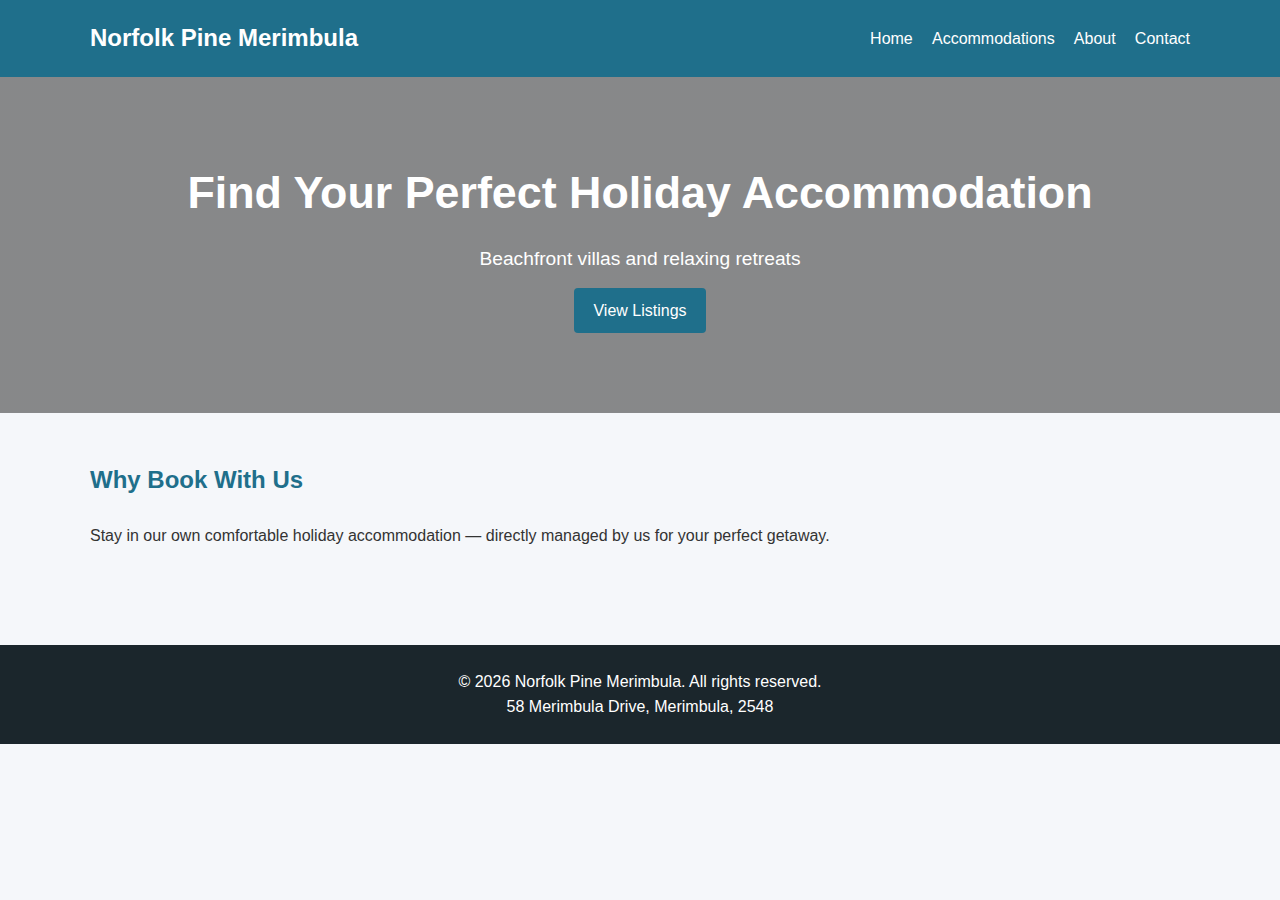
<file: index.html>
<!DOCTYPE html>
<html lang="en">
<head>
  <meta charset="UTF-8">
  <title>Norfolk Pine Merimbula | Home</title>
  <link rel="stylesheet" href="styles.css">
</head>
<body>

<header>
  <div class="container">
    <nav>
      <h2>Norfolk Pine Merimbula</h2>
      <ul>
        <li><a href="index.html">Home</a></li>
        <li><a href="listings.html">Accommodations</a></li>
        <li><a href="about.html">About</a></li>
        <li><a href="contact.html">Contact</a></li>
      </ul>
    </nav>
  </div>
</header>

<section class="hero">
  <div class="container">
    <h1>Find Your Perfect Holiday Accommodation</h1>
    <p>Beachfront villas and relaxing retreats</p>
    <a href="listings.html" class="btn">View Listings</a>
  </div>
</section>

<section class="section">
  <div class="container">
    <h2>Why Book With Us</h2>
    <p>
      Stay in our own comfortable holiday accommodation — directly managed by us for your perfect getaway.
    </p>
  </div>
</section>

<footer>
  <p>&copy; 2026 Norfolk Pine Merimbula. All rights reserved.</p>
  <p>58 Merimbula Drive, Merimbula, 2548</p>
</footer>

</body>
</html>
</file>
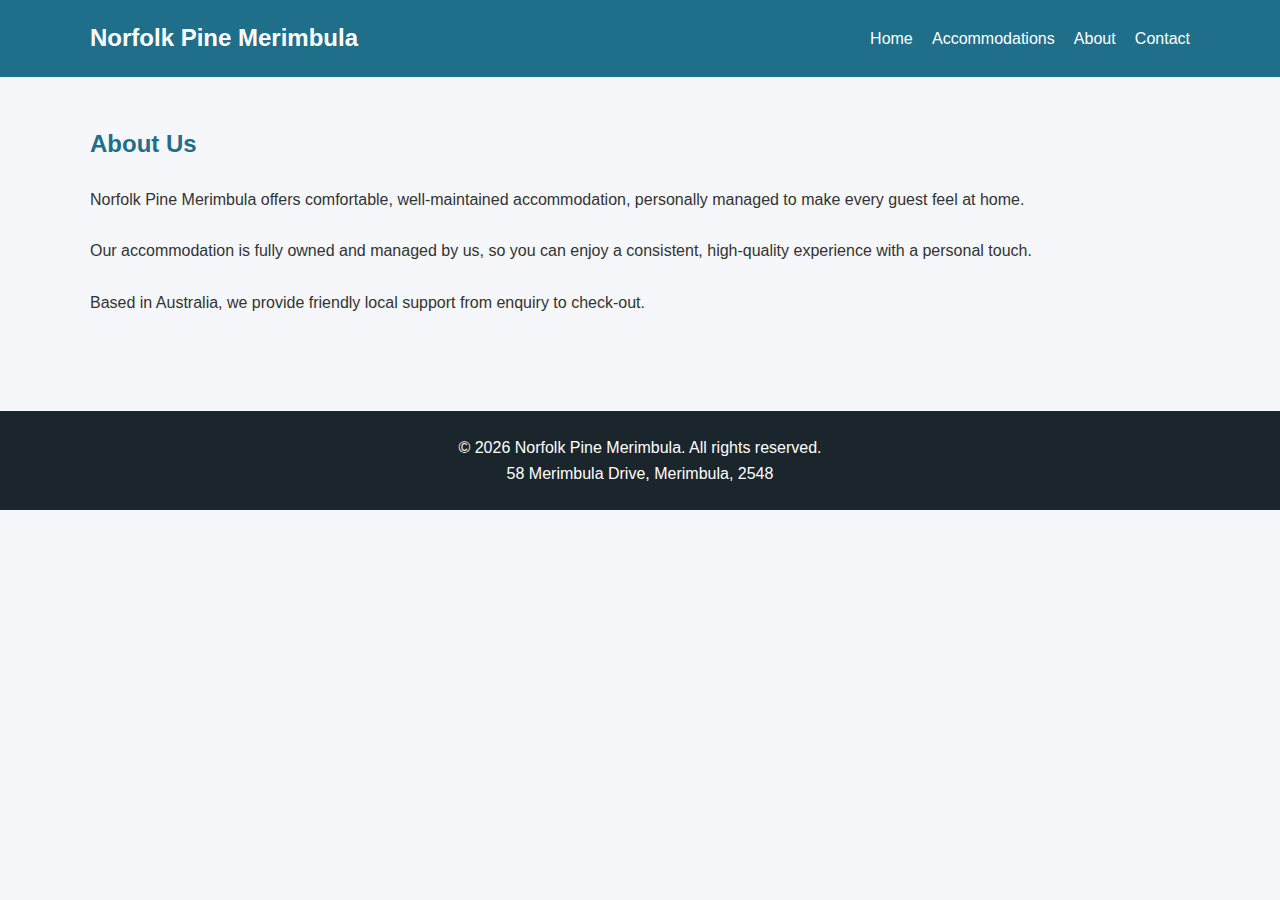
<file: about.html>
<!DOCTYPE html>
<html lang="en">
<head>
  <meta charset="UTF-8">
  <title>Norfolk Pine Merimbula | About</title>
  <link rel="stylesheet" href="styles.css">
</head>
<body>

<header>
  <div class="container">
    <nav>
      <h2>Norfolk Pine Merimbula</h2>
      <ul>
        <li><a href="index.html">Home</a></li>
        <li><a href="listings.html">Accommodations</a></li>
        <li><a href="about.html">About</a></li>
        <li><a href="contact.html">Contact</a></li>
      </ul>
    </nav>
  </div>
</header>

<section class="section">
  <div class="container">
    <h2>About Us</h2>
    <p>
      Norfolk Pine Merimbula offers comfortable, well-maintained accommodation, 
      personally managed to make every guest feel at home.
    </p>
    <br>
    <p>
      Our accommodation is fully owned and managed by us, 
      so you can enjoy a consistent, high-quality experience with a personal touch.
    </p>
    <br>
    <p>
      Based in Australia, we provide friendly local support from enquiry
      to check-out.
    </p>
  </div>
</section>

<footer>
  <p>&copy; 2026 Norfolk Pine Merimbula. All rights reserved.</p>
  <p>58 Merimbula Drive, Merimbula, 2548</p>
</footer>

</body>
</html>
</file>
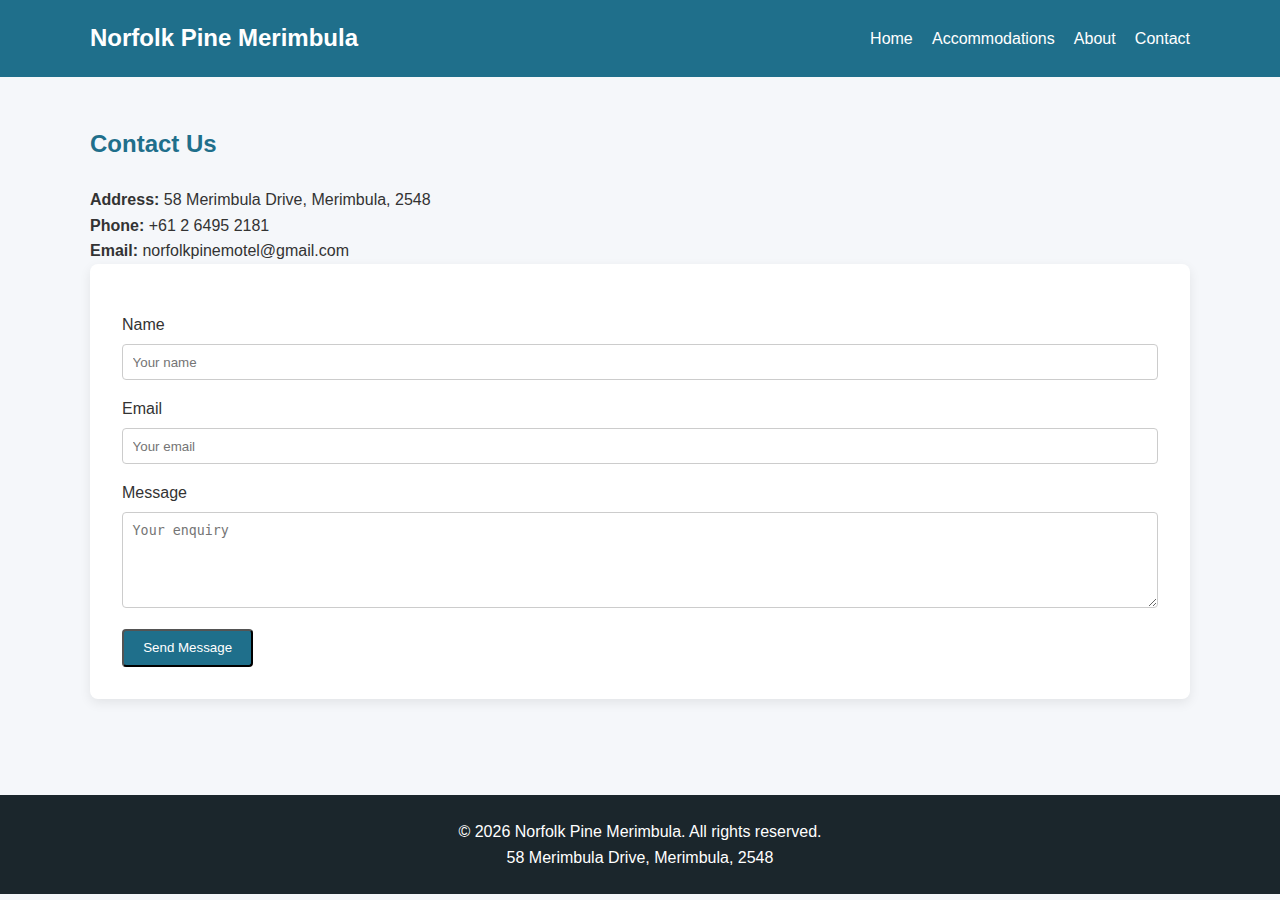
<file: contact.html>
<!DOCTYPE html>
<html lang="en">
<head>
  <meta charset="UTF-8">
  <title>Norfolk Pine Merimbula | Contact</title>
  <link rel="stylesheet" href="styles.css">
</head>
<body>

<header>
  <div class="container">
    <nav>
      <h2>Norfolk Pine Merimbula</h2>
      <ul>
        <li><a href="index.html">Home</a></li>
        <li><a href="listings.html">Accommodations</a></li>
        <li><a href="about.html">About</a></li>
        <li><a href="contact.html">Contact</a></li>
      </ul>
    </nav>
  </div>
</header>

<section class="section">
  <div class="container">
    <h2>Contact Us</h2>
    <p><strong>Address:</strong> 58 Merimbula Drive, Merimbula, 2548</p>
    <p><strong>Phone:</strong> +61 2 6495 2181</p>
    <p><strong>Email:</strong> norfolkpinemotel@gmail.com</p>
    
    <form action="https://formsubmit.co/norfolkpinemotel@gmail.com" method="POST">
  		<label>Name</label>
  		<input type="text" name="name" placeholder="Your name">

  		<label>Email</label>
  		<input type="email" name="email" placeholder="Your email">

  		<label>Message</label>
  		<textarea name="message" rows="5" placeholder="Your enquiry"></textarea>

  		<button type="submit" class="btn">Send Message</button>
	</form>
        
  </div>
</section>

<footer>
  <p>&copy; 2026 Norfolk Pine Merimbula. All rights reserved.</p>
  <p>58 Merimbula Drive, Merimbula, 2548</p>
</footer>

</body>
</html>
</file>
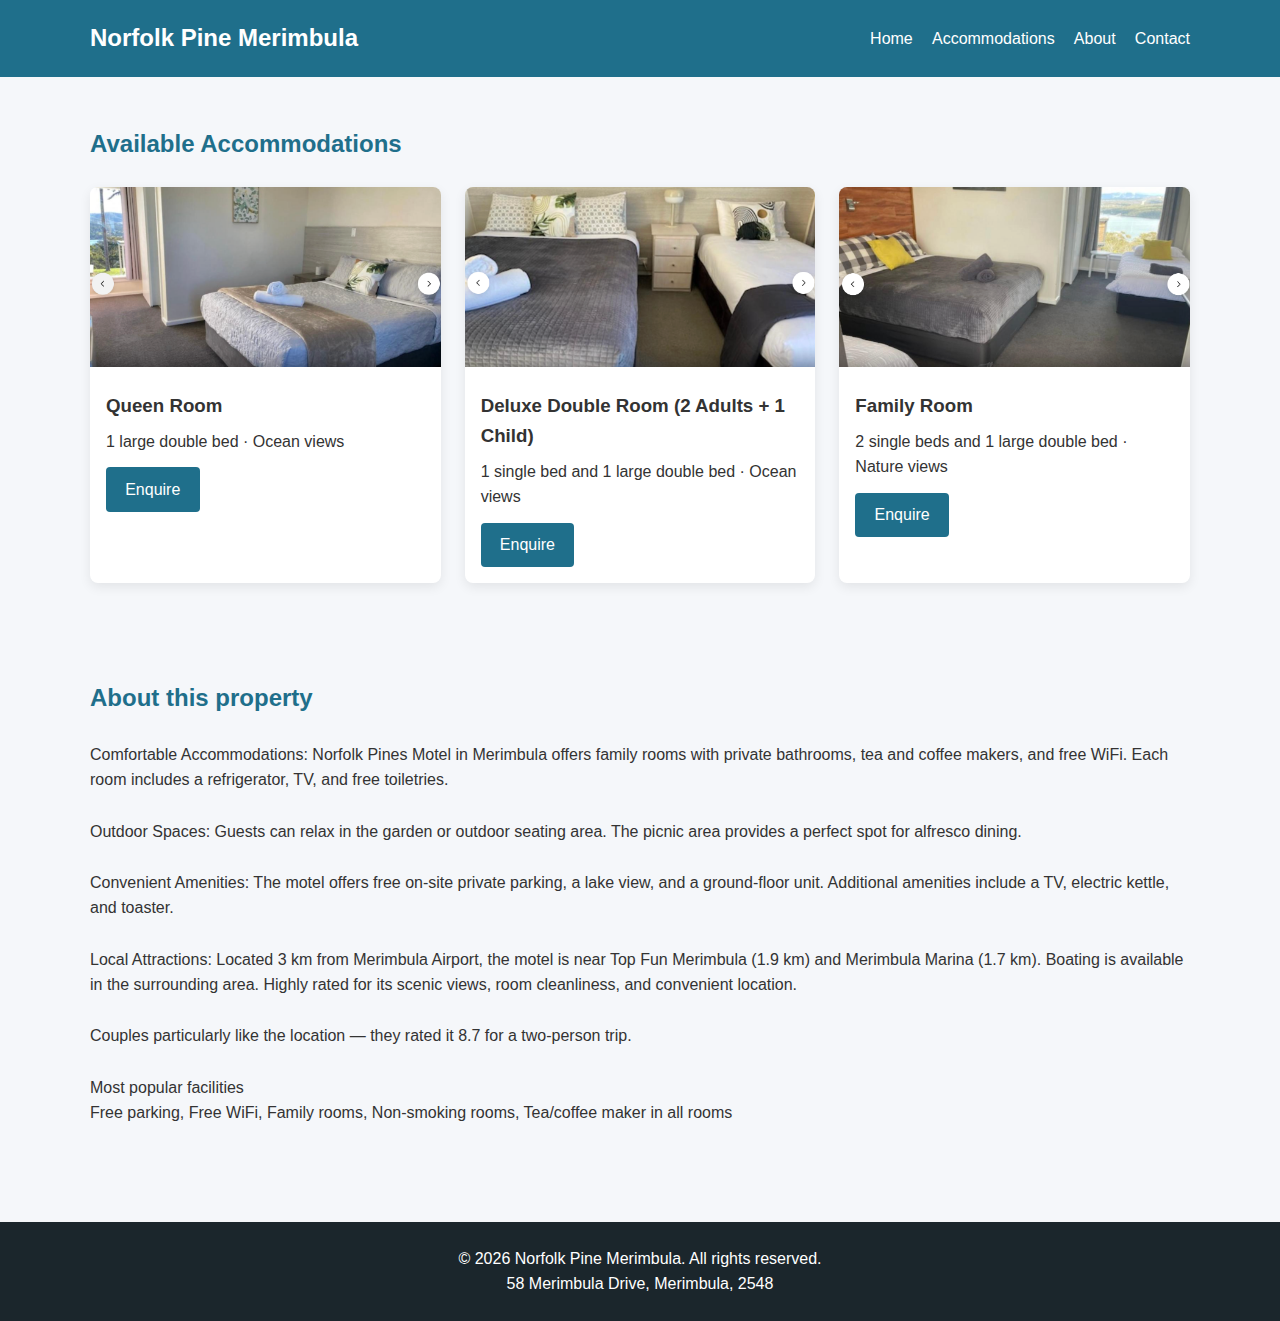
<file: listings.html>
<!DOCTYPE html>
<html lang="en">
<head>
  <meta charset="UTF-8">
  <title>Norfolk Pine Merimbula | Accommodations</title>
  <link rel="stylesheet" href="styles.css">
</head>
<body>

<header>
  <div class="container">
    <nav>
      <h2>Norfolk Pine Merimbula</h2>
      <ul>
        <li><a href="index.html">Home</a></li>
        <li><a href="listings.html">Accommodations</a></li>
        <li><a href="about.html">About</a></li>
        <li><a href="contact.html">Contact</a></li>
      </ul>
    </nav>
  </div>
</header>

<section class="section">
  <div class="container">
    <h2>Available Accommodations</h2>

    <div class="cards">
      <div class="card">
      	<img src="images/queen-room.jpg">
        <!-- <img src="https://images.unsplash.com/photo-1505691938895-1758d7feb511"> -->
        <div class="card-content">
          <h3>Queen Room</h3>
          <p>1 large double bed · Ocean views</p>
          <a href="contact.html" class="btn">Enquire</a>
        </div>
      </div>

      <div class="card">
        <img src="images/deluxe-double-room.jpg">
        <!-- <img src="https://images.unsplash.com/photo-1522708323590-d24dbb6b0267"> -->
        <div class="card-content">
          <h3>Deluxe Double Room (2 Adults + 1 Child)</h3>
          <p>1 single bed and 1 large double bed · Ocean views</p>
          <a href="contact.html" class="btn">Enquire</a>
        </div>
      </div>

      <div class="card">
        <img src="images/family-room.jpg">
        <!-- <img src="https://images.unsplash.com/photo-1445019980597-93fa8acb246c"> -->
        <div class="card-content">
          <h3>Family Room</h3>
          <p>2 single beds and 1 large double bed · Nature views</p>
          <a href="contact.html" class="btn">Enquire</a>
        </div>
      </div>
      
    </div>
  </div>
</section>

<section class="section">
	<div class="container">
		<h2>About this property</h2>
		<p>Comfortable Accommodations: Norfolk Pines Motel in Merimbula offers family rooms with private bathrooms, 
		tea and coffee makers, and free WiFi. Each room includes a refrigerator, TV, and free toiletries.
		</p>
		<br>
		<p>Outdoor Spaces: Guests can relax in the garden or outdoor seating area. 
		The picnic area provides a perfect spot for alfresco dining.
		</p>
		<br>
		<p>Convenient Amenities: The motel offers free on-site private parking, a lake view, and a ground-floor unit. Additional amenities include a TV, electric kettle, and toaster.</p>
		<br>
		<p>Local Attractions: Located 3 km from Merimbula Airport, 
		the motel is near Top Fun Merimbula (1.9 km) and Merimbula Marina (1.7 km). 
		Boating is available in the surrounding area. Highly rated for its scenic views, 
		room cleanliness, and convenient location.
		</p>
		<br>
		<p>Couples particularly like the location — they rated it 8.7 for a two-person trip.</p>
		<br>
		<p>Most popular facilities</p>
		<p>Free parking, Free WiFi, Family rooms, Non-smoking rooms, Tea/coffee maker in all rooms
		</p>
	</div>
</section>

<footer>
  <p>&copy; 2026 Norfolk Pine Merimbula. All rights reserved.</p>
  <p>58 Merimbula Drive, Merimbula, 2548</p>
</footer>

</body>
</html>
</file>
<file: styles.css>
:root {
  --primary: #1f6f8b;
  --secondary: #99c1de;
  --dark: #1b262c;
  --light: #f5f7fa;
}

* {
  box-sizing: border-box;
  margin: 0;
  padding: 0;
}

body {
  font-family: "Segoe UI", Tahoma, Arial, sans-serif;
  background: var(--light);
  color: #333;
  line-height: 1.6;
}

header {
  background: var(--primary);
  color: white;
  padding: 1.2rem 0;
}

.container {
  width: 90%;
  max-width: 1100px;
  margin: auto;
}

nav {
  display: flex;
  justify-content: space-between;
  align-items: center;
}

nav ul {
  list-style: none;
  display: flex;
  gap: 1.2rem;
}

nav a {
  color: white;
  text-decoration: none;
  font-weight: 500;
}

nav a:hover {
  text-decoration: underline;
}

.hero {
  background: linear-gradient(rgba(0,0,0,.45), rgba(0,0,0,.45)),
  	url('images/home.jpg');
  background-size: cover;
  background-position: center;
  color: white;
  padding: 5rem 1rem;
  text-align: center;
}

.hero h1 {
  font-size: 2.8rem;
  margin-bottom: 1rem;
}

.hero p {
  font-size: 1.2rem;
}

.section {
  padding: 3rem 0;
}

.section h2 {
  margin-bottom: 1.5rem;
  color: var(--primary);
}

.cards {
  display: grid;
  grid-template-columns: repeat(auto-fit, minmax(260px, 1fr));
  gap: 1.5rem;
}

.card {
  background: white;
  border-radius: 8px;
  overflow: hidden;
  box-shadow: 0 4px 12px rgba(0,0,0,.08);
}

.card img {
  width: 100%;
  height: 180px;
  object-fit: cover;
}

.card-content {
  padding: 1rem;
}

.card-content h3 {
  margin-bottom: .5rem;
}

.btn {
  display: inline-block;
  background: var(--primary);
  color: white;
  padding: .6rem 1.2rem;
  margin-top: .8rem;
  border-radius: 4px;
  text-decoration: none;
}

.btn:hover {
  background: #15566d;
}

form {
  background: white;
  padding: 2rem;
  border-radius: 8px;
  box-shadow: 0 4px 12px rgba(0,0,0,.08);
}

form label {
  display: block;
  margin-top: 1rem;
}

form input,
form textarea {
  width: 100%;
  padding: .6rem;
  margin-top: .4rem;
  border: 1px solid #ccc;
  border-radius: 4px;
}

footer {
  background: var(--dark);
  color: white;
  text-align: center;
  padding: 1.5rem 0;
  margin-top: 3rem;
}
</file>
